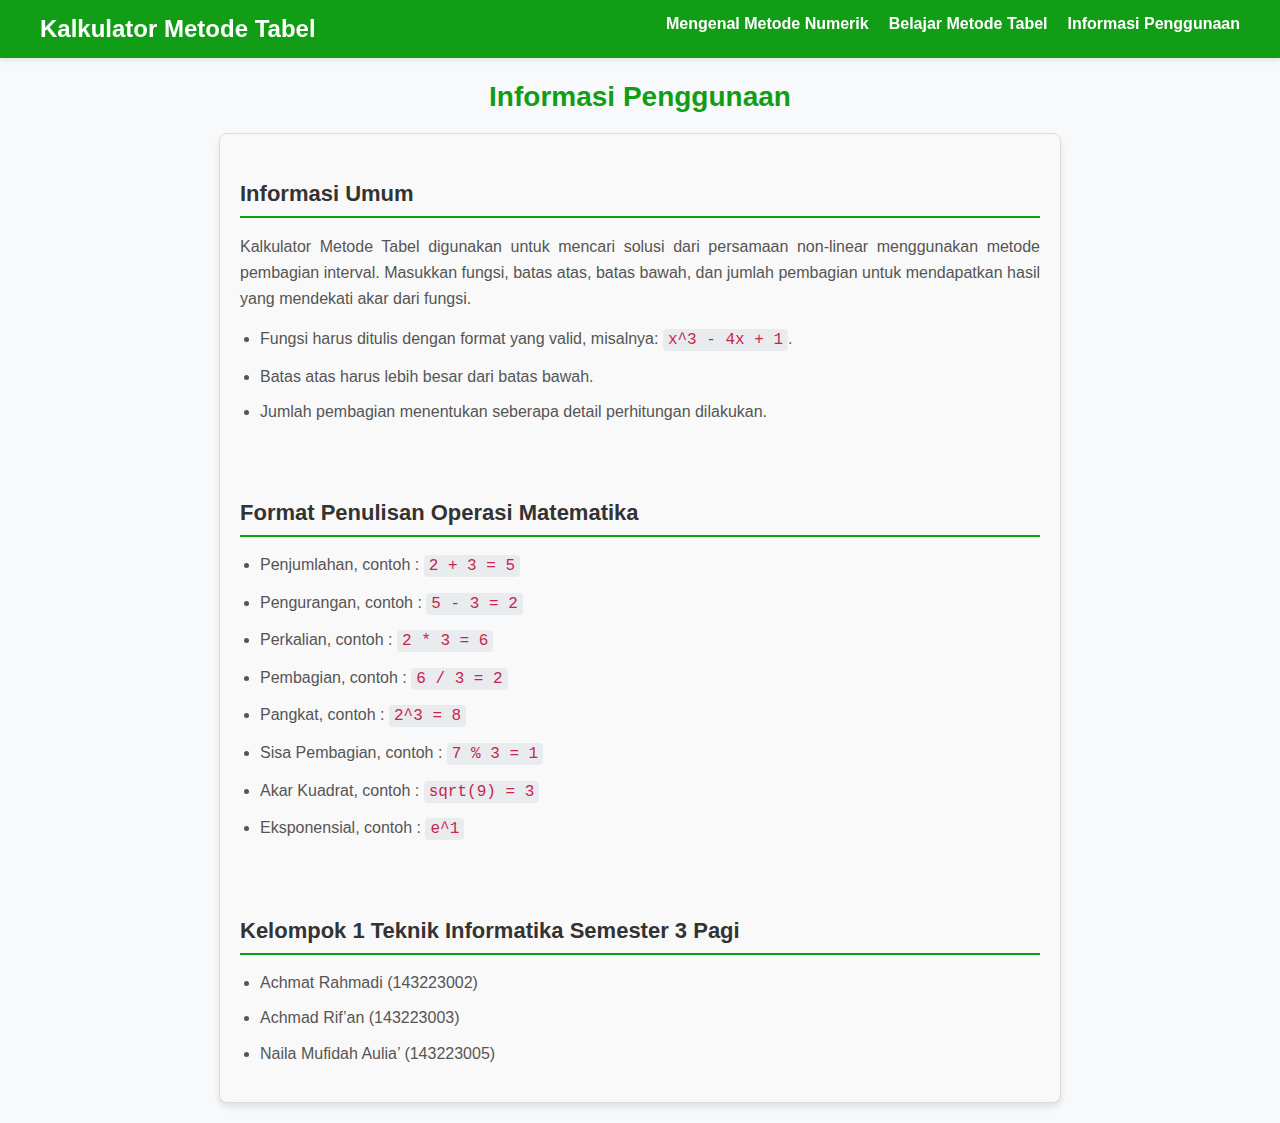
<file: page/info.html>
<!DOCTYPE html>
<html lang="en">

<head>
  <meta charset="UTF-8">
  <meta name="viewport" content="width=device-width, initial-scale=1.0">
  <title>Informasi Penggunaan</title>
  <link rel="stylesheet" href="/page/styles.css" />
  <link rel="shortcut icon" href="https://img.icons8.com/?size=100&id=Eb_WjSQOlQGi&format=png&color=000000"
    type="image/x-icon">
</head>
<header>
  <div class="header-container">
    <a href="/index.html" class="header-title">Kalkulator Metode Tabel</a>
    <button class="burger-menu" aria-label="Toggle menu">☰</button>
    <nav>
      <ul class="nav-links">
        <li><a href="/page/metode-numerik.html">Mengenal Metode Numerik</a></li>
        <li><a href="/page/metode-tabel.html">Belajar Metode Tabel</a></li>
        <li><a href="/page/info.html">Informasi Penggunaan</a></li>
      </ul>
    </nav>
  </div>
</header>

<body>
  <h2>Informasi Penggunaan</h2>
  <div class="info-content">
    <h3>Informasi Umum</h3>
    <p>
      Kalkulator Metode Tabel digunakan untuk mencari solusi dari persamaan
      non-linear menggunakan metode pembagian interval. Masukkan fungsi,
      batas atas, batas bawah, dan jumlah pembagian untuk mendapatkan hasil
      yang mendekati akar dari fungsi.
    </p>
    <ul>
      <li>
        Fungsi harus ditulis dengan format yang valid, misalnya:
        <code>x^3 - 4x + 1</code>.
      </li>
      <li>Batas atas harus lebih besar dari batas bawah.</li>
      <li>
        Jumlah pembagian menentukan seberapa detail perhitungan dilakukan.
      </li>
    </ul>
    <br />
    <h4>Format Penulisan Operasi Matematika</h4>
    <ul>
      <li>Penjumlahan, contoh : <code>2 + 3 = 5</code></li>
      <li>Pengurangan, contoh : <code>5 - 3 = 2</code></li>
      <li>Perkalian, contoh : <code>2 * 3 = 6</code></li>
      <li>Pembagian, contoh : <code>6 / 3 = 2</code></li>
      <li>Pangkat, contoh : <code>2^3 = 8</code></li>
      <li>Sisa Pembagian, contoh : <code>7 % 3 = 1</code></li>
      <li>Akar Kuadrat, contoh : <code>sqrt(9) = 3</code></li>
      <li>Eksponensial, contoh : <code>e^1</code></li>
    </ul>
    <br />
    <h4>
      Kelompok 1 Teknik Informatika Semester 3 Pagi
    </h4>
    <ul>
      <li>Achmat Rahmadi (143223002)</li>
      <li>Achmad Rif’an (143223003)</li>
      <li>Naila Mufidah Aulia’ (143223005)</li>
    </ul>
  </div>
  <script src="/page/script.js"></script>
</body>

</html>
</file>
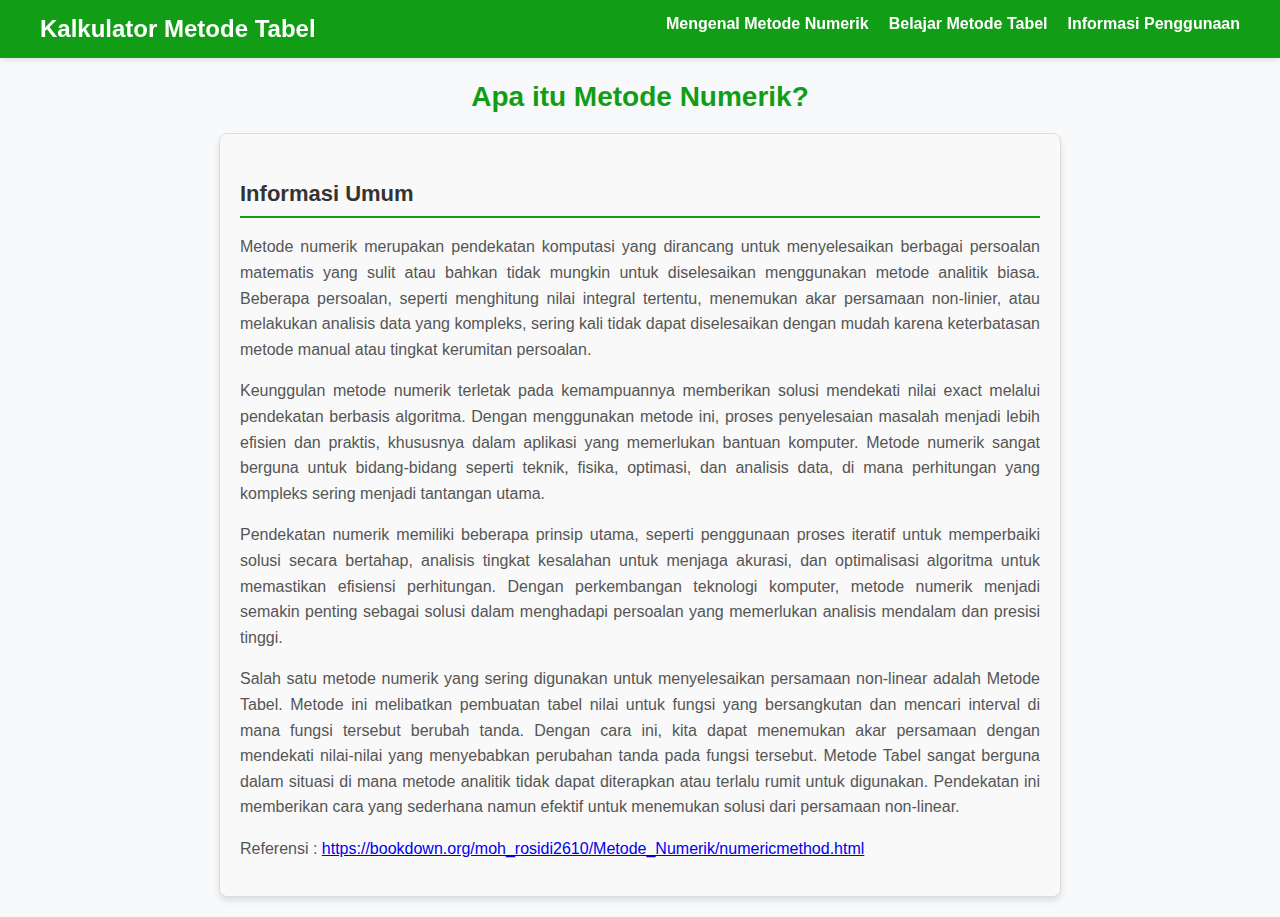
<file: page/metode-numerik.html>
<!DOCTYPE html>
<html lang="en">

<head>
  <meta charset="UTF-8">
  <meta name="viewport" content="width=device-width, initial-scale=1.0">
  <title>Mengenal Metode Numerik</title>
  <link rel="stylesheet" href="/page/styles.css" />
  <link rel="shortcut icon" href="https://img.icons8.com/?size=100&id=Eb_WjSQOlQGi&format=png&color=000000"
    type="image/x-icon">
</head>
<header>
  <div class="header-container">
    <a href="/index.html" class="header-title">Kalkulator Metode Tabel</a>
    <button class="burger-menu" aria-label="Toggle menu">☰</button>
    <nav>
      <ul class="nav-links">
        <li><a href="/page/metode-numerik.html">Mengenal Metode Numerik</a></li>
        <li><a href="/page/metode-tabel.html">Belajar Metode Tabel</a></li>
        <li><a href="/page/info.html">Informasi Penggunaan</a></li>
      </ul>
    </nav>
  </div>
</header>

<body>
  <h2>Apa itu Metode Numerik?</h2>
  <div class="info-content">
    <h3>Informasi Umum</h3>
    <p>
      Metode numerik merupakan pendekatan komputasi yang dirancang untuk menyelesaikan berbagai persoalan matematis yang
      sulit atau bahkan tidak mungkin untuk diselesaikan menggunakan metode analitik biasa.
      Beberapa persoalan, seperti menghitung nilai integral tertentu, menemukan akar persamaan non-linier, atau
      melakukan analisis data yang kompleks,
      sering kali tidak dapat diselesaikan dengan mudah karena keterbatasan metode manual atau tingkat kerumitan
      persoalan.
    </p>
    <p>
      Keunggulan metode numerik terletak pada kemampuannya memberikan solusi mendekati nilai exact melalui pendekatan
      berbasis algoritma.
      Dengan menggunakan metode ini, proses penyelesaian masalah menjadi lebih efisien dan praktis, khususnya dalam
      aplikasi yang memerlukan bantuan komputer.
      Metode numerik sangat berguna untuk bidang-bidang seperti teknik, fisika, optimasi, dan analisis data, di mana
      perhitungan yang kompleks sering menjadi tantangan utama.
    </p>
    <p>Pendekatan numerik memiliki beberapa prinsip utama, seperti penggunaan proses iteratif untuk memperbaiki solusi
      secara bertahap,
      analisis tingkat kesalahan untuk menjaga akurasi, dan optimalisasi algoritma untuk memastikan efisiensi
      perhitungan.
      Dengan perkembangan teknologi komputer, metode numerik menjadi semakin penting sebagai solusi dalam menghadapi
      persoalan yang memerlukan analisis mendalam dan presisi tinggi.
    </p>
    <p>Salah satu metode numerik yang sering digunakan untuk menyelesaikan persamaan non-linear adalah Metode Tabel.
      Metode ini melibatkan pembuatan tabel nilai untuk fungsi yang bersangkutan dan mencari interval di mana fungsi
      tersebut berubah tanda.
      Dengan cara ini, kita dapat menemukan akar persamaan dengan mendekati nilai-nilai yang menyebabkan perubahan tanda
      pada fungsi tersebut. Metode Tabel sangat berguna dalam situasi di mana metode analitik tidak dapat diterapkan
      atau terlalu rumit untuk digunakan.
      Pendekatan ini memberikan cara yang sederhana namun efektif untuk menemukan solusi dari persamaan non-linear.
    </p>
    <p>Referensi : <a href="https://bookdown.org/moh_rosidi2610/Metode_Numerik/numericmethod.html" target="_blank">https://bookdown.org/moh_rosidi2610/Metode_Numerik/numericmethod.html</a></p>
  </div>
  <script src="/page/script.js"></script>
</body>

</html>
</file>
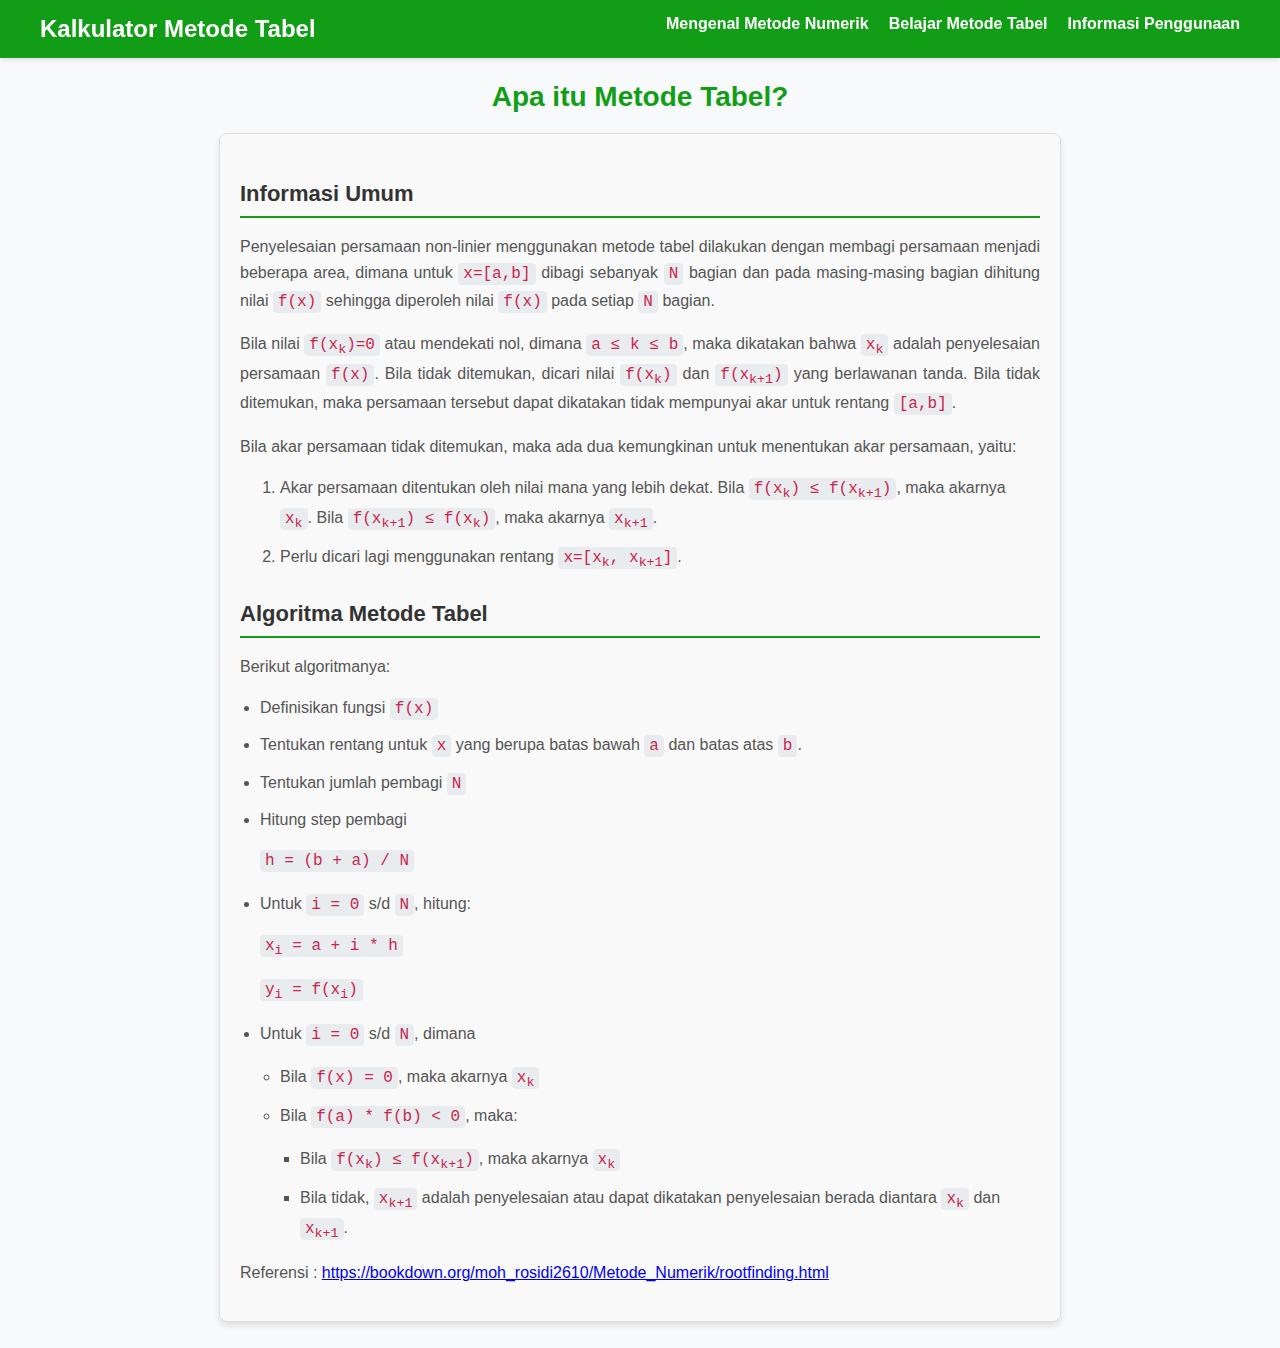
<file: page/metode-tabel.html>
<!DOCTYPE html>
<html lang="en">
  <head>
    <meta charset="UTF-8" />
    <meta name="viewport" content="width=device-width, initial-scale=1.0" />
    <title>Belajar Metode Tabel</title>
    <link rel="stylesheet" href="/page/styles.css" />
    <link
      rel="shortcut icon"
      href="https://img.icons8.com/?size=100&id=Eb_WjSQOlQGi&format=png&color=000000"
      type="image/x-icon"
    />
  </head>
  <header>
    <div class="header-container">
      <a href="/index.html" class="header-title">Kalkulator Metode Tabel</a>
      <button class="burger-menu" aria-label="Toggle menu">☰</button>
      <nav>
        <ul class="nav-links">
          <li>
            <a href="/page/metode-numerik.html">Mengenal Metode Numerik</a>
          </li>
          <li><a href="/page/metode-tabel.html">Belajar Metode Tabel</a></li>
          <li><a href="/page/info.html">Informasi Penggunaan</a></li>
        </ul>
      </nav>
    </div>
  </header>

  <body>
    <h2>Apa itu Metode Tabel?</h2>
    <div class="info-content">
      <h3>Informasi Umum</h3>
      <p>
        Penyelesaian persamaan non-linier menggunakan metode tabel dilakukan
        dengan membagi persamaan menjadi beberapa area, dimana untuk
        <code>x=[a,b]</code> dibagi sebanyak <code>N</code> bagian dan pada
        masing-masing bagian dihitung nilai <code>f(x)</code> sehingga diperoleh
        nilai <code>f(x)</code> pada setiap <code>N</code> bagian.
      </p>
      <p>
        Bila nilai <code>f(x<sub>k</sub>)=0</code> atau mendekati nol, dimana
        <code>a ≤ k ≤ b</code>, maka dikatakan bahwa <code>x<sub>k</sub></code> adalah
        penyelesaian persamaan <code>f(x)</code>. Bila tidak ditemukan, dicari
        nilai <code>f(x<sub>k</sub>)</code> dan <code>f(x<sub>k+1</sub>)</code> yang berlawanan
        tanda. Bila tidak ditemukan, maka persamaan tersebut dapat dikatakan
        tidak mempunyai akar untuk rentang <code>[a,b]</code>.
      </p>
      <p>
        Bila akar persamaan tidak ditemukan, maka ada dua kemungkinan untuk
        menentukan akar persamaan, yaitu:
      </p>
      <ol>
        <li>
          Akar persamaan ditentukan oleh nilai mana yang lebih dekat. Bila
          <code>f(x<sub>k</sub>) ≤ f(x<sub>k+1</sub>)</code>, maka akarnya <code>x<sub>k</sub></code>. Bila
          <code>f(x<sub>k+1</sub>) ≤ f(x<sub>k</sub>)</code>, maka akarnya <code>x<sub>k+1</sub></code>.
        </li>
        <li>
          Perlu dicari lagi menggunakan rentang <code>x=[x<sub>k</sub>, x<sub>k+1</sub>]</code>.
        </li>
      </ol>
      <h3>Algoritma Metode Tabel</h3>
      <p>Berikut algoritmanya:</p>
      <ul>
        <li>Definisikan fungsi <code>f(x)</code></li>
        <li>
          Tentukan rentang untuk <code>x</code> yang berupa batas bawah
          <code>a</code> dan batas atas <code>b</code>.
        </li>
        <li>Tentukan jumlah pembagi <code>N</code></li>
        <li>
          Hitung step pembagi
          <pre><code>h = (b + a) / N</code></pre>
        </li>
        <li>
          Untuk <code>i = 0</code> s/d <code>N</code>, hitung:
          <pre><code>x<sub>i</sub> = a + i * h</code></pre>
          <pre><code>y<sub>i</sub> = f(x<sub>i</sub>)</code></pre>
        </li>
        <li>
          Untuk <code>i = 0</code> s/d <code>N</code>, dimana
          <ul>
            <li>Bila <code>f(x) = 0</code>, maka akarnya <code>x<sub>k</sub></code></li>
            <li>
              Bila <code>f(a) * f(b) < 0</code>, maka:
              <ul>
                <li>
                  Bila <code>f(x<sub>k</sub>) ≤ f(x<sub>k+1</sub>)</code>, maka akarnya
                  <code>x<sub>k</sub></code>
                </li>
                <li>
                  Bila tidak, <code>x<sub>k+1</sub></code> adalah penyelesaian atau
                  dapat dikatakan penyelesaian berada diantara
                  <code>x<sub>k</sub></code> dan <code>x<sub>k+1</sub></code>.
                </li>
              </ul>
            </li>
          </ul>
        </li>
      </ul>
      <p>Referensi : <a href="https://bookdown.org/moh_rosidi2610/Metode_Numerik/rootfinding.html" target="_blank">https://bookdown.org/moh_rosidi2610/Metode_Numerik/rootfinding.html</a></p>
    </div>
    <script src="/page/script.js"></script>
  </body>
</html>
</file>
<file: page/styles.css>
/* Gaya untuk Body */
body {
  font-family: Arial, sans-serif; /* Mengatur jenis font utama */
  margin: 0; /* Menghilangkan margin default pada body */
  padding: 0; /* Menghilangkan padding default pada body */
  background-color: #f8f9fa; /* Warna latar belakang abu-abu terang */
  color: #343a40; /* Warna teks utama abu-abu gelap */
}

/* Gaya untuk Header */
header {
  background-color: #119e16; /* Warna latar belakang hijau */
  color: white; /* Warna teks putih */
  padding: 15px 0; /* Padding vertikal pada header */
  box-shadow: 0 2px 5px rgba(0, 0, 0, 0.1); /* Efek bayangan bawah header */
  position: sticky; /* Membuat header tetap di atas saat scroll */
  top: 0; /* Posisi header menempel di atas layar */
  z-index: 1000; /* Memastikan header berada di atas elemen lain */
}

.header-container {
  display: flex; /* Mengatur layout elemen secara fleksibel */
  justify-content: space-between; /* Menempatkan elemen di sisi kiri dan kanan */
  align-items: center; /* Mengatur elemen agar sejajar secara vertikal */
  max-width: 1200px; /* Lebar maksimum kontainer */
  margin: 0 auto; /* Memusatkan kontainer */
  padding: 0 20px; /* Padding horizontal */
}

/* Gaya untuk judul utama */
.header-title {
  font-size: 24px; /* Ukuran font judul */
  font-weight: bold; /* Membuat teks tebal */
  color: white; /* Warna teks putih */
  text-decoration: none; /* Menghilangkan garis bawah */
  transition: color 0.3s ease; /* Efek transisi warna saat di-hover */
}

.header-title:hover {
  color: #ffdd57; /* Warna kuning saat judul di-hover */
}

.burger-menu {
  display: none; /* Sembunyikan tombol menu pada perangkat besar */
  background: none; /* Menghilangkan latar belakang tombol */
  border: none; /* Menghilangkan border tombol */
  font-size: 24px; /* Ukuran font tombol */
  color: white; /* Warna tombol putih */
  cursor: pointer; /* Ubah kursor menjadi pointer saat di-hover */
  margin-left: auto; /* Memberi jarak ke kiri */
  padding: 0; /* Menghilangkan padding default */
}

/* Navigasi Responsif */
nav {
  display: flex; /* Menampilkan menu secara fleksibel */
  transition: max-height 0.3s ease-in-out; /* Efek transisi untuk perubahan tinggi */
}

.nav-links {
  list-style: none; /* Menghilangkan tanda bullet pada list */
  display: flex; /* Menampilkan link secara horizontal */
  gap: 20px; /* Jarak antar link */
  margin: 0; /* Menghilangkan margin default */
  padding: 0; /* Menghilangkan padding default */
}

.nav-links a {
  text-decoration: none; /* Menghilangkan garis bawah link */
  color: white; /* Warna teks link putih */
  font-size: 16px; /* Ukuran font link */
  font-weight: bold; /* Membuat teks link tebal */
  transition: color 0.3s ease; /* Efek transisi warna saat di-hover */
}

.nav-links a:hover {
  color: #ffdd57; /* Warna kuning saat link di-hover */
}

/* Container untuk mengatur jarak dengan tepi browser */
.info-content {
  max-width: 800px; /* Lebar maksimum kontainer teks */
  margin: 20px auto; /* Jarak vertikal dan tengah secara horizontal */
  padding: 20px; /* Padding dalam kontainer */
  background-color: #f9f9f9; /* Warna latar belakang abu-abu terang */
  border: 1px solid #ddd; /* Border abu-abu terang */
  border-radius: 8px; /* Membuat sudut melengkung */
  box-shadow: 0 4px 6px rgba(0, 0, 0, 0.1); /* Efek bayangan */
  line-height: 1.6; /* Jarak antar baris */
  font-family: Arial, sans-serif; /* Font utama */
  color: #343a40; /* Warna teks abu-abu gelap */
}

/* Judul utama */
h2 {
  text-align: center; /* Judul di tengah */
  font-size: 28px; /* Ukuran font judul */
  color: #119e16; /* Warna hijau */
  margin-bottom: 20px; /* Jarak bawah judul */
}

/* Subjudul */
h3, h4 {
  font-size: 22px; /* Ukuran font subjudul */
  color: #333; /* Warna abu-abu gelap */
  margin-bottom: 10px; /* Jarak bawah subjudul */
  border-bottom: 2px solid #119e16; /* Garis bawah hijau */
  padding-bottom: 5px; /* Jarak di bawah garis */
}

/* Paragraf */
p {
  font-size: 16px; /* Ukuran font paragraf */
  color: #555; /* Warna abu-abu untuk teks */
  margin-bottom: 15px; /* Jarak bawah antar paragraf */
  text-align: justify; /* Teks rata kiri dan kanan */
}

/* List (ul dan li) */
ul {
  margin: 15px 0 15px 20px; /* Jarak vertikal dan indentasi */
  padding: 0; /* Menghilangkan padding default */
}

li {
  font-size: 16px; /* Ukuran font item list */
  color: #555; /* Warna teks abu-abu */
  margin-bottom: 10px; /* Jarak antar item */
}

/* Gaya kode dalam teks */
code {
  font-family: "Courier New", Courier, monospace; /* Font monospace */
  background-color: #e9ecef; /* Latar belakang abu-abu terang */
  color: #c7254e; /* Warna merah untuk teks kode */
  padding: 2px 5px; /* Padding dalam elemen kode */
  border-radius: 4px; /* Membuat sudut melengkung */
}

/* Responsiveness */
@media (max-width: 768px) {
  .header-container {
      display: flex; /* Fleksibel untuk elemen dalam header */
      justify-content: space-between; /* Menempatkan elemen di sisi kiri dan kanan */
      align-items: center; /* Sejajarkan elemen secara vertikal */
  }

  .burger-menu {
      display: block; /* Tampilkan tombol burger menu */
      margin-left: auto; /* Jarak tombol dari elemen lainnya */
  }

  nav {
      display: none; /* Sembunyikan menu secara default */
      position: absolute; /* Menu berada di atas elemen lainnya */
      top: 60px; /* Tinggi header */
      right: 20px; /* Jarak dari tepi kanan */
      flex-direction: column; /* Tampilkan link secara vertikal */
      align-items: flex-start; /* Rata kiri */
      background-color: #119e16; /* Warna latar belakang hijau */
      width: 50%; /* Lebar menu */
      padding: 10px; /* Padding dalam menu */
      border-radius: 8px; /* Membuat sudut melengkung */
      box-shadow: 0 4px 6px rgba(0, 0, 0, 0.2); /* Efek bayangan */
  }

  nav.show {
      display: flex; /* Tampilkan menu saat di-trigger */
      background-color: #5a6268; /* Warna abu-abu */
  }

  .nav-links {
      flex-direction: column; /* Link tampil vertikal */
      gap: 15px; /* Jarak antar link */
  }

  .nav-links a {
      font-size: 14px; /* Ukuran font lebih kecil */
      padding: 10px 0; /* Padding vertikal pada link */
      width: 100%; /* Link menyesuaikan lebar menu */
  }
  
  .info-content {
      padding: 15px; /* Padding lebih kecil untuk perangkat kecil */
  }

  h2 {
      font-size: 24px; /* Ukuran judul lebih kecil */
  }

  h3, h4 {
      font-size: 20px; /* Ukuran subjudul lebih kecil */
  }

  p, li {
      font-size: 14px; /* Ukuran teks lebih kecil */
  }
}
</file>
